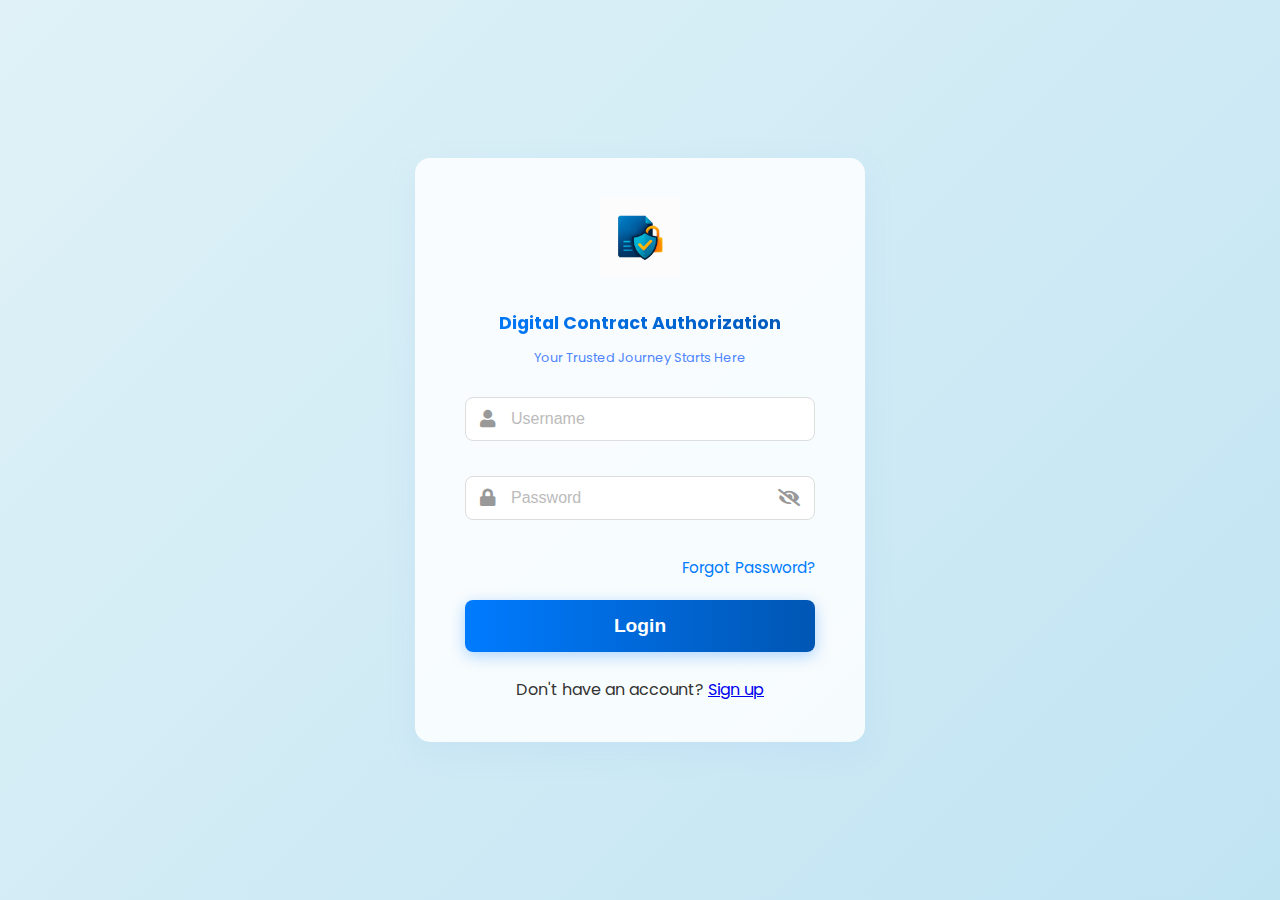
<file: index.html>
<!DOCTYPE html>
<html lang="en">
  <head>
    <meta charset="UTF-8" />
    <meta name="viewport" content="width=device-width, initial-scale=1.0" />
    <title>Digital Contract Authorization - Login</title>
    <link rel="stylesheet" href="style.css" />
    <link
      href="https://fonts.googleapis.com/css2?family=Poppins:wght@400;600;700&display=swap"
      rel="stylesheet"
    />
    <link
      href="https://cdnjs.cloudflare.com/ajax/libs/font-awesome/5.15.3/css/all.min.css"
      rel="stylesheet"
    />
  </head>
  <body>
    <div class="login-container">
      <div class="logo">
        <img src="logo.jpg" alt="Digital Contract Icon" />
      </div>
      <h3>Digital Contract Authorization</h3>
      <p class="tagline">Your Trusted Journey Starts Here</p>

      <form id="loginForm">
        <div class="input-group">
          <div class="input-field">
            <i class="fas fa-user icon"></i>
            <input type="text" id="username" placeholder="Username" />
          </div>
          <div id="username-error" class="error-message"></div>
        </div>

        <div class="input-group">
          <div class="input-field">
            <i class="fas fa-lock icon"></i>
            <input type="password" id="password" placeholder="Password" />
            <span
              class="toggle-password"
              onclick="togglePasswordVisibility('password', 'toggleLoginPasswordIcon')"
            >
              <i class="fas fa-eye-slash" id="toggleLoginPasswordIcon"></i>
            </span>
          </div>
          <div id="password-error" class="error-message"></div>
        </div>

        <div class="forgot-password">
          <a href="#">Forgot Password?</a>
        </div>

        <button type="submit" class="login-button">Login</button>
      </form>

      <div class="signup-link">
        Don't have an account? <a href="signup.html">Sign up</a>
      </div>
    </div>

    <script src="script.js"></script>
  </body>
</html>
</file>
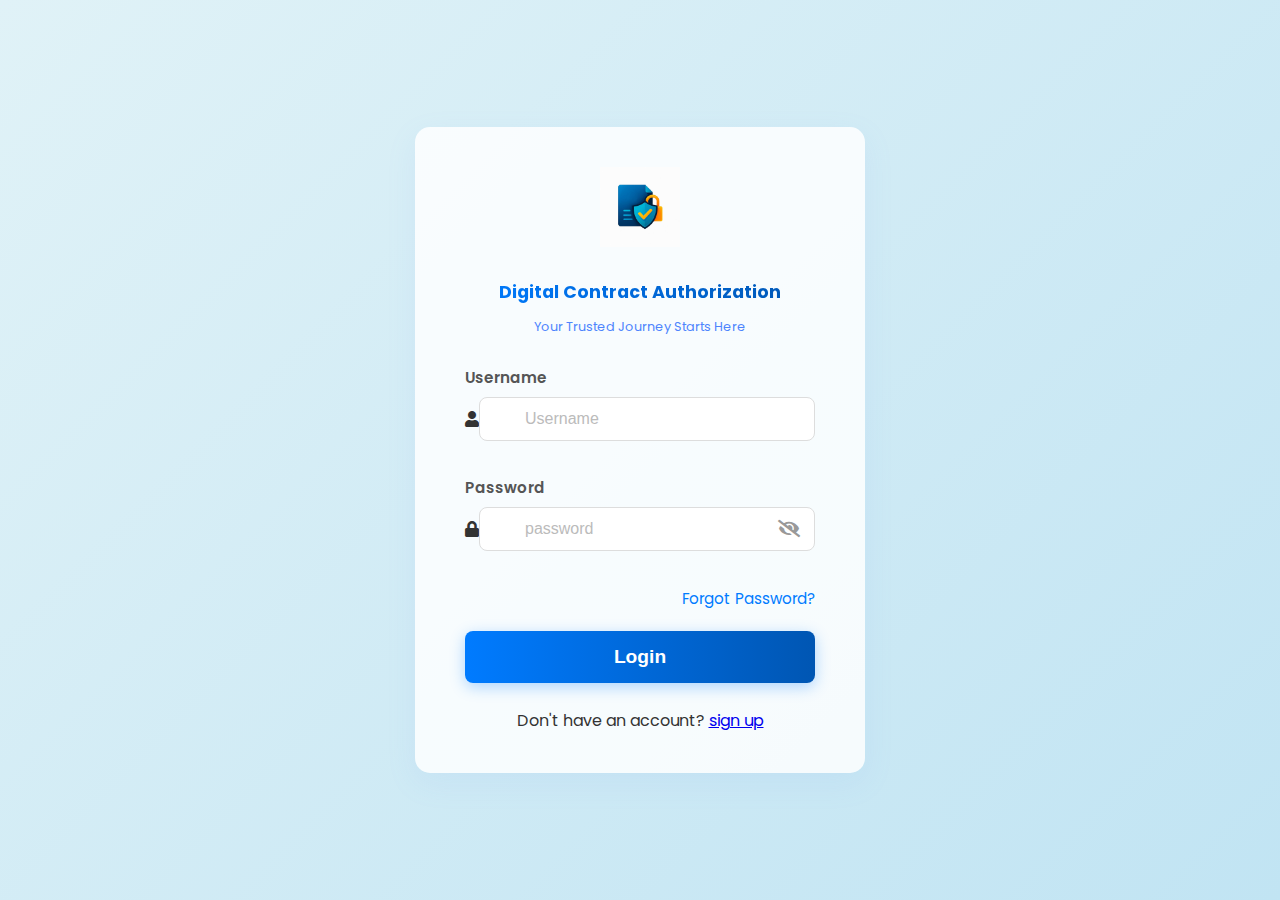
<file: Login.html>
<!DOCTYPE html>
<html lang="en">
  <head>
    <meta charset="UTF-8" />
    <meta name="viewport" content="width=device-width, initial-scale=1.0" />
    <title>Digital Contract Authorization</title>
    <link rel="stylesheet" href="style.css" />
    <link
      href="https://fonts.googleapis.com/css2?family=Poppins:wght@400;600;700&display=swap"
      rel="stylesheet"
    />
    <link
      href="https://cdnjs.cloudflare.com/ajax/libs/font-awesome/5.15.3/css/all.min.css"
      rel="stylesheet"
    />
  </head>
  <body>
    <div class="login-container">
      <div class="logo">
        <img src="logo.jpg" alt="Digital Contract Icon" />
      </div>
      <h3>Digital Contract Authorization</h3>
      <p class="tagline">Your Trusted Journey Starts Here</p>

      <form id="loginForm">
        <div class="input-group">
          <label for="username">Username</label>
          <div class="input-field">
            <i class="fas fa-user"></i>
            <input type="text" id="username" placeholder="Username" />
          </div>
          <span id="username-error" class="error-message"></span>
        </div>

        <div class="input-group">
          <label for="password">Password <span class="required"></span></label>
          <div class="input-field">
            <i class="fa fa-lock"></i>
            <input type="password" id="password" placeholder="password" />
            <i
              id="toggleIcon"
              class="fa fa-eye-slash toggle-password"
              onclick="togglePasswordVisibility()"
            ></i>
          </div>
          <span id="password-error" class="error-message"></span>
        </div>

        <div class="forgot-password">
          <a href="#">Forgot Password?</a>
        </div>

        <button type="submit" class="login-button">Login</button>
      </form>

      <div class="signup-link">
        Don't have an account? <a href="#">sign up</a>
      </div>
    </div>

    <script src="script.js"></script>
  </body>
</html>
</file>
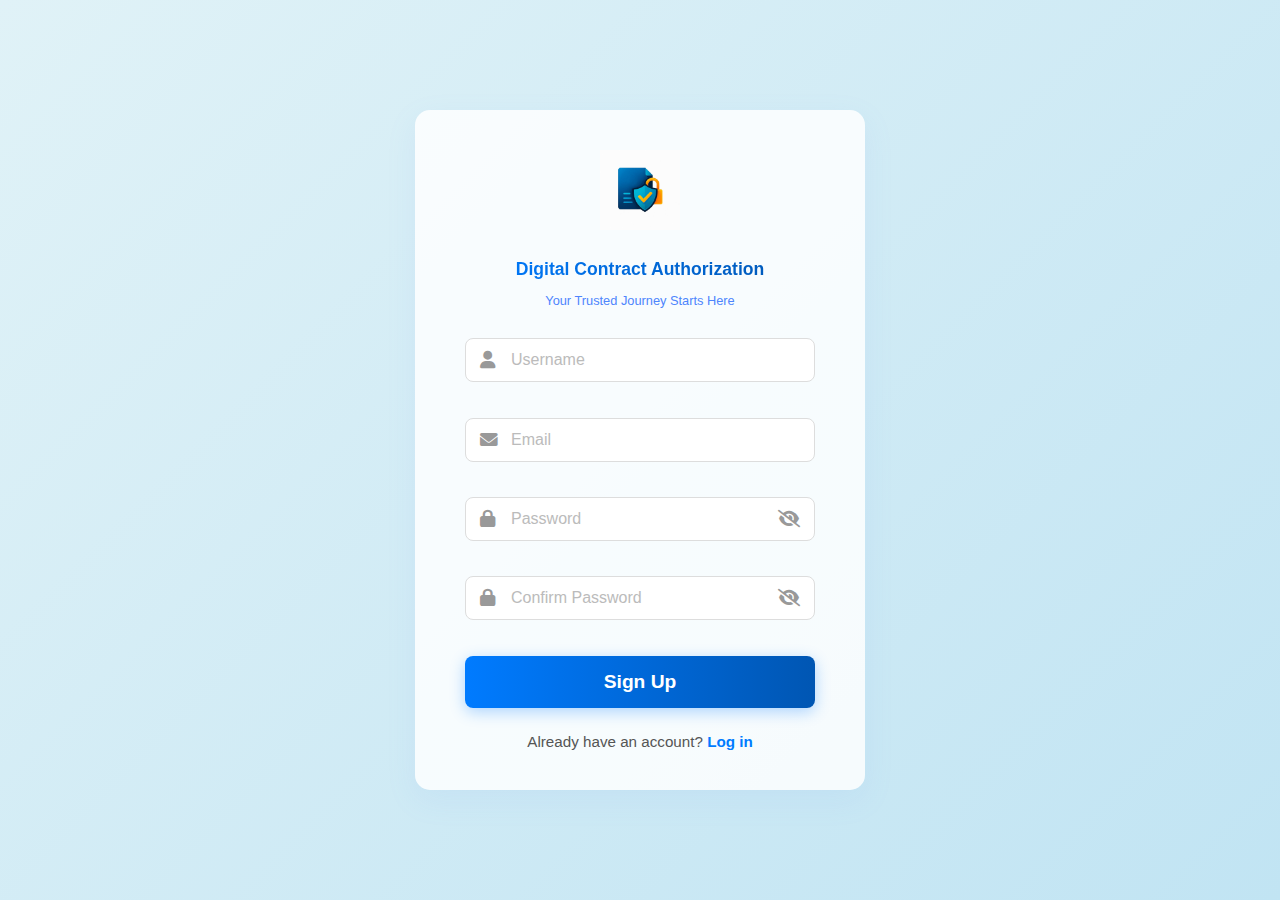
<file: signup.html>
<!DOCTYPE html>
<html lang="en">
  <head>
    <meta charset="UTF-8" />
    <meta name="viewport" content="width=device-width, initial-scale=1.0" />
    <title>Digital Contract Authorization - Sign Up</title>
    <link
      rel="stylesheet"
      href="https://cdnjs.cloudflare.com/ajax/libs/font-awesome/6.0.0-beta3/css/all.min.css"
    />
    <link rel="stylesheet" href="style.css" />
  </head>
  <body>
    <div class="signUp-container">
      <div class="logo">
        <img src="logo.jpg" alt="Logo" />
      </div>
      <h3>Digital Contract Authorization</h3>
      <p class="tagline">Your Trusted Journey Starts Here</p>

      <form id="signupForm" novalidate>
        <div class="input-group">
          <div class="input-field">
            <i class="fa fa-user icon"></i>
            <input
              type="text"
              id="signup-username"
              name="username"
              placeholder="Username"
            />
          </div>
          <div id="signup-username-error" class="error-message"></div>
        </div>

        <div class="input-group">
          <div class="input-field">
            <i class="fa fa-envelope icon"></i>
            <input
              type="email"
              id="signup-email"
              name="email"
              placeholder="Email"
            />
          </div>
          <div id="signup-email-error" class="error-message"></div>
        </div>

        <div class="input-group">
          <div class="input-field">
            <i class="fa fa-lock icon"></i>
            <input
              type="password"
              id="signup-password"
              name="password"
              placeholder="Password"
            />
            <i
              id="toggleSignupPasswordIcon"
              class="fa fa-eye-slash toggle-password"
              onclick="togglePasswordVisibility('signup-password', 'toggleSignupPasswordIcon')"
            ></i>
          </div>
          <div id="signup-password-error" class="error-message"></div>
        </div>

        <div class="input-group">
          <div class="input-field">
            <i class="fa fa-lock icon"></i>
            <input
              type="password"
              id="confirm-password"
              name="confirm-password"
              placeholder="Confirm Password"
            />
            <i
              id="toggleConfirmPasswordIcon"
              class="fa fa-eye-slash toggle-password"
              onclick="togglePasswordVisibility('confirm-password', 'toggleConfirmPasswordIcon')"
            ></i>
          </div>
          <div id="confirm-password-error" class="error-message"></div>
        </div>

        <button type="submit" class="signUp-button">Sign Up</button>
      </form>

      <div class="login-link">
        Already have an account? <a href="index.html">Log in</a>
      </div>
    </div>

    <script src="script.js"></script>
  </body>
</html>
</file>
<file: style.css>
body {
  font-family: "Poppins", sans-serif;
  background: linear-gradient(135deg, #e0f2f7 0%, #c1e4f3 100%);
  display: flex;
  justify-content: center;
  align-items: center;
  min-height: 100vh;
  margin: 0;
  color: #333;
}

.login-container,
.signUp-container,
.signUp-container {
  background-color: #ffffffd5;
  padding: 40px 50px;
  border-radius: 15px;
  box-shadow: 0 10px 30px rgba(132, 169, 250, 0.1);
  text-align: center;
  width: 100%;
  max-width: 450px;
  box-sizing: border-box;
}

.logo {
  margin-bottom: 25px;
}

.logo img {
  width: 80px; /* Adjust size as needed */
  height: 80px; /* Adjust size as needed */
  object-fit: contain;
}

h3 {
  font-size: 1.1em;
  margin-bottom: 10px;
  font-weight: 700;
  background: linear-gradient(
    to right,
    rgba(0, 123, 255, 1),
    rgba(0, 86, 179, 1)
  );

  /* Make gradient apply to text only */
  -webkit-background-clip: text;
  -webkit-text-fill-color: transparent;
}

.tagline {
  font-size: 0.8em;
  color: #4e85fd;
  margin-bottom: 30px;
}

.input-group {
  position: relative;
  width: 100%;
  text-align: left;
  margin-bottom: 15px;
  display: flex;
  flex-direction: column;
}

.input-group label {
  display: block;
  margin-bottom: 8px;
  font-weight: 600;
  color: #555;
  font-size: 0.95em;
}

.input-group .required {
  color: #e74c3c;
  margin-left: 3px;
}

.input-field {
  position: relative;
  display: flex;
  align-items: center;
}

.input-field i.icon {
  /*for input icon */
  position: absolute;
  left: 15px;
  color: #999;
  font-size: 1.1em;
}

.input-field input {
  width: 100%;
  padding: 12px 45px 12px 45px;
  border: 1px solid #ddd;
  border-radius: 8px;
  font-size: 1em;
  box-sizing: border-box;
  transition: border-color 0.3s ease;
  outline: none;
}

.input-field input::placeholder {
  color: #bbb;
}

.input-field input:focus {
  border-color: #007bff;
  box-shadow: 0 0 0 3px rgba(0, 123, 255, 0.2);
}

/* for toggelicon CSS (instead of id use class) */
.toggle-password {
  position: absolute;
  right: 15px;
  top: 50%;
  transform: translateY(-50%);
  cursor: pointer;
  color: #999;
  font-size: 1.1em;
  z-index: 2; /* to put input field above  */
}

.forgot-password {
  text-align: right;
  margin-bottom: 20px;
}

.forgot-password a {
  color: #007bff;
  text-decoration: none;
  font-size: 0.95em;
  transition: color 0.3s ease;
}

.forgot-password a:hover {
  color: #0056b3;
  text-decoration: underline;
}

.login-button,
.signUp-button,
.admin-signup-button {
  /*for the same use */
  width: 100%;
  padding: 15px;
  background: linear-gradient(to right, #007bff, #0056b3);
  color: white;
  border: none;
  border-radius: 8px;
  font-size: 1.2em;
  font-weight: 600;
  cursor: pointer;
  transition: background 0.3s ease, transform 0.2s ease;
  box-shadow: 0 4px 15px rgba(0, 123, 255, 0.3);
  margin-bottom: 25px;
}

.login-button:hover,
.signUp-button:hover,
.admin-signup-button:hover {
  background: linear-gradient(to right, #0056b3, #003d80);
  transform: translateY(-2px);
}

.login-button:active,
.signUp-button:active,
.admin-signup-button:active {
  transform: translateY(0);
}

.signUp-link,
.login-link {
  /* for the same css */
  font-size: 0.95em;
  color: #555;
}

.signUp-link a,
.login-link a {
  color: #007bff;
  text-decoration: none;
  font-weight: 600;
  transition: color 0.3s ease;
}

.signUp-link a:hover,
.login-link a:hover {
  color: #0056b3;
  text-decoration: underline;
}

/* Optional: For the placeholder icon, if you decide to use it from the image directly */
.logo img[alt="Digital Contract Icon"] {
  /* ... (no changes here) */
}
.error-message {
  color: red;
  font-size: 0.8em;
  margin-top: 5px;
  min-height: 1.2em;
  display: block;
}
</file>
